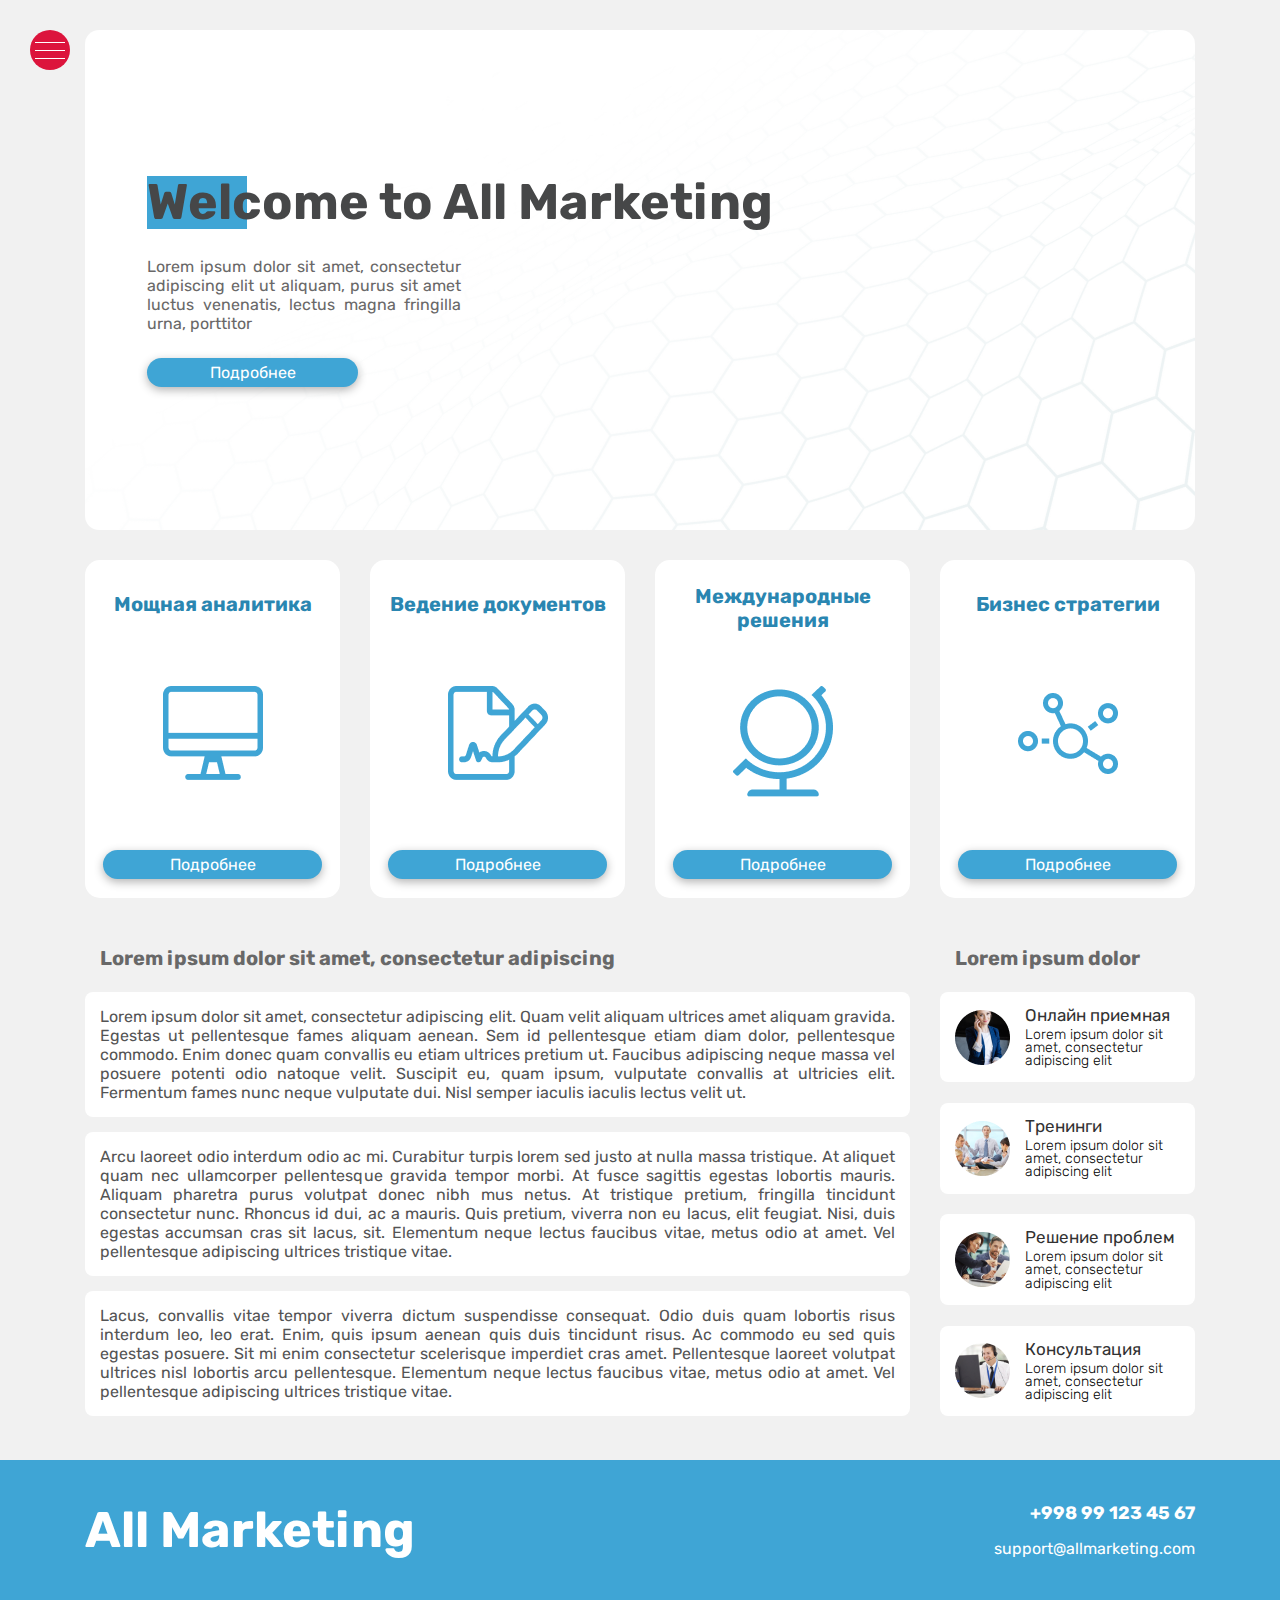
<file: index.html>
<!DOCTYPE html>
<html lang="en">

<head>
    <meta charset="UTF-8">
    <meta http-equiv="X-UA-Compatible" content="IE=edge">
    <meta name="viewport" content="width=device-width, initial-scale=1.0">
    <title>Blue marketing</title>
    <link rel="stylesheet" href="fontawesome/css/all.min.css">
    <link rel="stylesheet" href="styles/style.css">
</head>

<body>
    <header class="header">
        <input type="checkbox" id="check">
        <label for="check" class="btn">
           <span class="bars"></span>
        </label>
        <nav class="header__nav">
            <a href="#" class="logo">
                <img src="images/Лого.png" alt="">
            </a>
            <ul class="header__list">
                <li><a href="#" class="header__link"><i class="fal fa-newspaper"></i>Статьи</a></li>
                <li><a href="#" class="header__link"><i class="fal fa-book-open"></i>Услуги</a></li>
                <li><a href="#" class="header__link"><i class="fal fa-user-headset"></i>Поддержка</a></li>
                <li><a href="#" class="header__link"><i class="fal fa-address-book"></i>Контакты</a></li>
            </ul>
            <a href="#" class="ava">
                <img src="images/Ава.png" alt="">
            </a>
        </nav>
        <div class="container">
            <div class="header__content">
                <div class="header__text">
                    <h1 class="header__title">
                        <span>Welcome to All Marketing</span>
                    </h1>
                    <p class="header__descr">
                        Lorem ipsum dolor sit amet, consectetur adipiscing
                        elit ut aliquam, purus sit amet luctus
                        venenatis, lectus magna fringilla urna, porttitor
                    </p>
                    <a href="#" class="header__more">Подробнее</a>
                </div>
            </div>
        </div>
    </header>
    <main class="main">
        <div class="container">
            <div class="cards">
                <div class="cards__item">
                    <h3 class="cards__title">Мощная аналитика</h3>
                    <img src="images/Vector.png" alt="">
                    <a href="#" class="header__more">Подробнее</a>
                </div>
                <div class="cards__item">
                    <h3 class="cards__title">Ведение документов</h3>
                    <img src="images/Vector (1).png" alt="">
                    <a href="#" class="header__more">Подробнее</a>
                </div>
                <div class="cards__item">
                    <h3 class="cards__title">Международные решения</h3>
                    <img src="images/Vector (2).png" alt="">
                    <a href="#" class="header__more">Подробнее</a>
                </div>
                <div class="cards__item">
                    <h3 class="cards__title">Бизнес стратегии</h3>
                    <img src="images/Vector (3).png" alt="">
                    <a href="#" class="header__more">Подробнее</a>
                </div>
            </div>
            <div class="news">
                <div class="news__left">
                    <h3 class="news__title">Lorem ipsum dolor sit amet, consectetur adipiscing</h3>
                    <div class="news__block">
                        <p class="news__descr">
                            Lorem ipsum dolor sit amet, consectetur adipiscing elit. Quam velit aliquam ultrices amet
                            aliquam gravida. Egestas ut pellentesque fames aliquam aenean. Sem id pellentesque etiam
                            diam dolor, pellentesque commodo. Enim donec quam convallis eu etiam ultrices pretium ut.
                            Faucibus adipiscing neque massa vel posuere potenti odio natoque velit. Suscipit eu, quam
                            ipsum, vulputate convallis at ultricies elit. Fermentum fames nunc neque vulputate dui. Nisl
                            semper iaculis iaculis lectus velit ut.
                        </p>
                        <p class="news__descr">
                            Arcu laoreet odio interdum odio ac mi. Curabitur turpis lorem sed justo at nulla massa
                            tristique. At aliquet quam nec ullamcorper pellentesque gravida tempor morbi. At fusce
                            sagittis egestas lobortis mauris. Aliquam pharetra purus volutpat donec nibh mus netus. At
                            tristique pretium, fringilla tincidunt consectetur nunc. Rhoncus id dui, ac a mauris. Quis
                            pretium, viverra non eu lacus, elit feugiat. Nisi, duis egestas accumsan cras sit lacus,
                            sit. Elementum neque lectus faucibus vitae, metus odio at amet. Vel pellentesque adipiscing
                            ultrices tristique vitae.
                        </p>
                        <p class="news__descr">
                            Lacus, convallis vitae tempor viverra dictum suspendisse consequat. Odio duis quam lobortis
                            risus interdum leo, leo erat. Enim, quis ipsum aenean quis duis tincidunt risus. Ac commodo
                            eu sed quis egestas posuere. Sit mi enim consectetur scelerisque imperdiet cras amet.
                            Pellentesque laoreet volutpat ultrices nisl lobortis arcu pellentesque. Elementum neque
                            lectus faucibus vitae, metus odio at amet. Vel pellentesque adipiscing ultrices tristique
                            vitae.
                        </p>
                    </div>
                </div>
                <div class="news__right">
                    <h3 class="news__title">Lorem ipsum dolor </h3>
                    <div class="news__cards">
                        <div class="news__item">
                            <img src="images/card01.png" alt="">
                            <div class="news__elems">
                                <h4 class="news__elems-title">Онлайн приемная</h4>
                                <p class="news__elems-descr">
                                    Lorem ipsum dolor sit amet, consectetur adipiscing elit
                                </p>
                            </div>
                        </div>
                        <div class="news__item">
                            <img src="images/card02.png" alt="">
                            <div class="news__elems">
                                <h4 class="news__elems-title">Тренинги</h4>
                                <p class="news__elems-descr">
                                    Lorem ipsum dolor sit amet, consectetur adipiscing elit
                                </p>
                            </div>
                        </div>
                        <div class="news__item">
                            <img src="images/card03.png" alt="">
                            <div class="news__elems">
                                <h4 class="news__elems-title">Решение проблем</h4>
                                <p class="news__elems-descr">
                                    Lorem ipsum dolor sit amet, consectetur adipiscing elit
                                </p>
                            </div>
                        </div>
                        <div class="news__item">
                            <img src="images/card04.png" alt="">
                            <div class="news__elems">
                                <h4 class="news__elems-title">Консультация</h4>
                                <p class="news__elems-descr">
                                    Lorem ipsum dolor sit amet, consectetur adipiscing elit
                                </p>
                            </div>
                        </div>
                    </div>
                </div>
            </div>
        </div>
    </main>
    <footer class="footer">
        <div class="container">
            <div class="footer__content">
                <h3 class="footer__title">All Marketing</h3>
                <div class="footer__elems">
                    <a href="tel:+998991234567" class="footer__link">+998 99 123 45 67</a>
                    <a href="mailto:support@allmarketing.com" class="footer__link-se">support@allmarketing.com</a>
                </div>
            </div>
        </div>
    </footer>
</body>

</html>
</file>
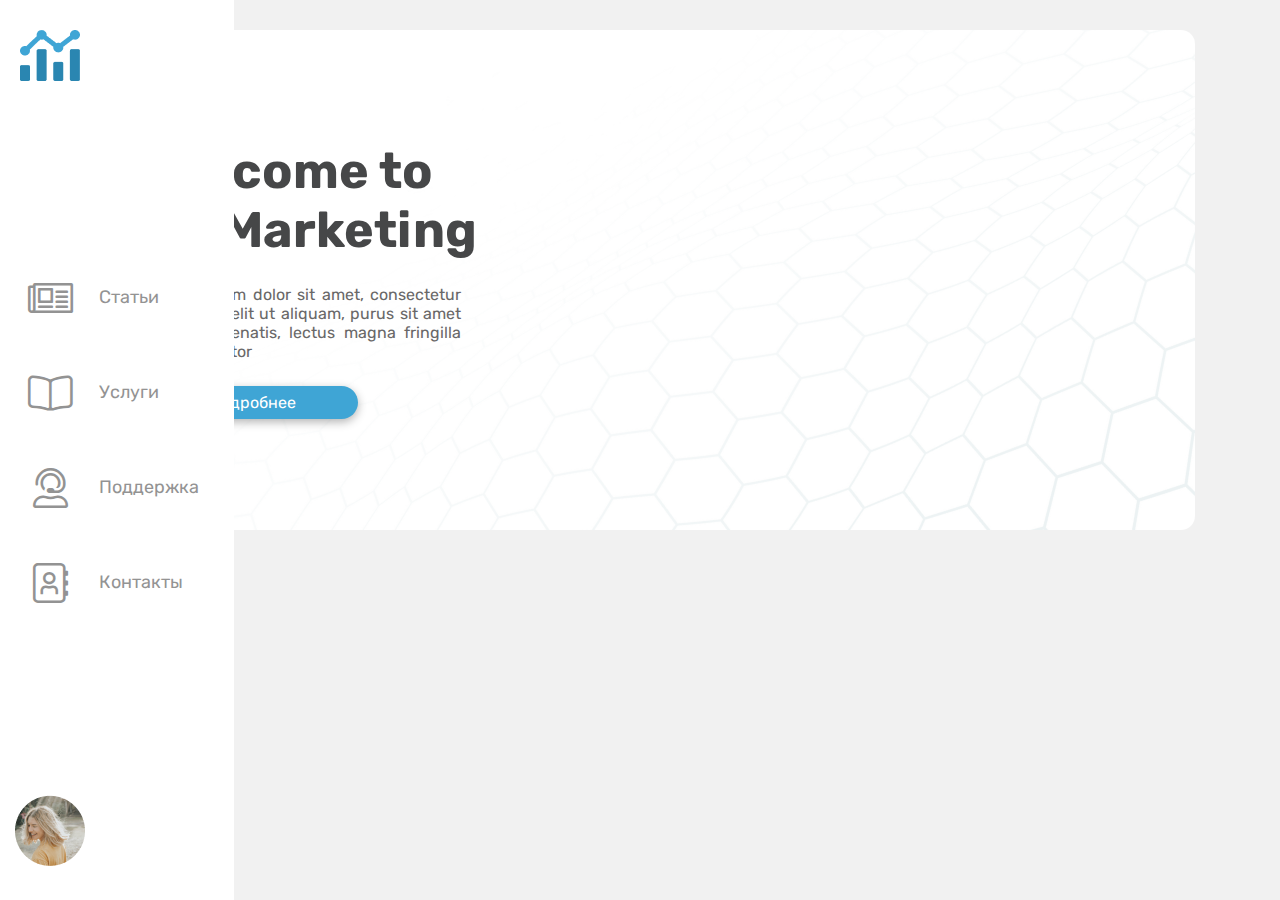
<file: marketing/index.html>
<!DOCTYPE html>
<html lang="en">

<head>
    <meta charset="UTF-8">
    <meta http-equiv="X-UA-Compatible" content="IE=edge">
    <meta name="viewport" content="width=device-width, initial-scale=1.0">
    <title>Blue marketing</title>
    <link rel="stylesheet" href="fontawesome/css/all.min.css">
    <link rel="stylesheet" href="styles/style.css">
</head>

<body>
    <header class="header">
        <nav class="header__nav">
            <a href="#" class="logo">
                <img src="images/Лого.png" alt="">
            </a>
            <ul class="header__list">
                <li><a href="#" class="header__link"><i class="fal fa-newspaper"></i>Статьи</a></li>
                <li><a href="#" class="header__link"><i class="fal fa-book-open"></i>Услуги</a></li>
                <li><a href="#" class="header__link"><i class="fal fa-user-headset"></i>Поддержка</a></li>
                <li><a href="#" class="header__link"><i class="fal fa-address-book"></i>Контакты</a></li>
            </ul>
            <a href="#" class="ava">
                <img src="images/Ава.png" alt="">
            </a>
        </nav>
        <div class="container">
            <div class="header__content">
                <div class="header__text">
                    <h1 class="header__title">
                        <span>Welcome to All Marketing</span>
                    </h1>
                    <p class="header__descr">
                        Lorem ipsum dolor sit amet, consectetur adipiscing
                        elit ut aliquam, purus sit amet luctus
                        venenatis, lectus magna fringilla urna, porttitor
                    </p>
                    <a href="#" class="header__more">Подробнее</a>
                </div>
            </div>
        </div>
    </header>
  
</body>

</html>
</file>
<file: styles/style.css>
@import 'fonts.css';
*{
    margin: 0;
    padding: 0;
    box-sizing: border-box;
    text-decoration: none;
    list-style: none;
    font-style: normal;
    font-family: 'Rubik', sans-serif;
}
.container{
    max-width: 1140px;
    width: 100%;
    margin: 0 auto;
    padding: 0 15px;
}

body{
    background: #f1f1f1;
}
.header__nav{
    position: fixed;
    left: 0;
    top: 0;
    width: 100px;
    height: 100%;
    background: #fff;
    padding: 30px 15px;
    display: flex;
    flex-direction: column;
    justify-content: space-between;
    z-index: 100;
    overflow: hidden;
    transition: 300ms linear;
}
.header__nav:hover{
    width: 234px;
}
.logo{
    display: block;
    margin-left: 5px;
    width: max-content;
}
.header__list{
    padding-left: 15px;
    width: max-content;
}
.header__link{
    display: flex;
    align-items: center;
    margin-bottom: 55px;
    font-size: 18px;
    line-height: 21px;
    color: #939393;
}
.header__link i{
    display: flex;
    justify-content: center;
    margin-right: 29px;
    font-size: 40px;
    width: 40px;
}
.header__list li:last-child .header__link{
    margin-bottom: 0;
}
.header__link:hover{
    color: #2a86b1;
}
.header__content{
    height: 500px;
    padding-left: 62px;
    margin: 30px 0;
    border-radius: 14px;
    background: url(../images/Фон.png) no-repeat center/cover, #fff;
    display: flex;
    align-items: center;
}
.header__text{
    min-width: 332px;
    width: 100%;
}
.header__title{
    font-size: 50px;
    line-height: 59px;
    color: #464748;
    position: relative;
    display: flex;
    align-items: center;
}
.header__title::before{
    content: '';
    display: block;
    position: absolute;
    width: 99.6px;
    height: 52.28px;
    background: #3FA5D5;
}
.header__title span{
    position: relative;
    z-index: 2;
}
.header__descr{
    font-size: 16px;
    line-height: 19px;
    color: #696868;
    margin: 25px 0;
    max-width: 314px;
    text-align: justify;
}
.header__more{
    display: block;
    color: #fff;
    font-size: 16px;
    line-height: 15px;
    max-width: 211px;
    width: 100%;
    text-align: center;
    padding: 7px 0;
    border-radius: 30px;
    background: #3FA5D5;
    box-shadow: 0px 3px 10px rgba(0, 0, 0, 0.3);
}
.cards{
    display: flex;
    justify-content: space-between;
    margin-bottom: 48px;
}
.cards__item{
    max-width: 255px;
    width: 100%;
    background: #fff;
    border-radius: 15px;
    display: flex;
    flex-direction: column;
    align-items: center;
    text-align: center;
    height: 338px;
    justify-content: space-between;
    padding: 32px 18px 19px;
}
.cards__item:nth-child(3){
    padding-top: 24px;
}
.cards__item .header__more{
    max-width: 219px;
}
.cards__title{
    color: #2a86b1;
    font-size: 20px;
    line-height: 24px;
}
.header__more:hover{
    background: #2a86b1;
}
.news{
    display: flex;
    justify-content: space-between;
    margin-bottom: 44px;
}
.news__left, .news__right{
    display: flex;
    flex-direction: column;
    width: 100%;
}
.news__left{
    max-width: 825px;
}
.news__right{
    max-width: 255px;
}
.news__title{
    color: #686868;
    font-size: 20px;
    line-height: 24px;
    margin-bottom: 22px;
    padding-left: 15px;
}
.news__descr{
    color: #545454;
    font-size: 16px;
    line-height: 19px;
    padding: 15px;
    background: #fff;
    margin-bottom: 15px;
    border-radius: 8px;
    text-align: justify;
}
.news__descr:last-child{
    margin-bottom: 0;
}
.news__item{
    display: flex;
    align-items: center;
    border-radius: 8px;
    margin-bottom: 15px;
    padding: 15px;
    background: #fff;
}
.news__item:last-child{
    margin-bottom: 0;
}
.news__elems{
    margin-left: 15px;
}
.news__elems-title{
    color: #323232;
    font-size: 17px;
    line-height: 94.5%;
    margin-bottom: 5px;
    font-weight: normal;
}
.news__elems-descr{
    font-size: 14px;
    line-height: 94.5%;
    font-weight: 300;
}
.news__cards{
    flex-grow: 1;
    display: flex;
    flex-direction: column;
    justify-content: space-between;
}
.footer{
    background: #3FA5D5;
    padding: 40px 0;
}
.footer__content{
    display: flex;
    align-items: center;
    justify-content: space-between;
}
.footer__title{
    color: #fff;
    font-size: 50px;
}
.footer__link{
    display: block;
    margin-bottom: 15px;
    font-size: 18px;
    line-height: 21px;
    color: #fff;
    font-weight: bold;
    text-align: right;
}
.footer__link-se{
    font-size: 16px;
    line-height: 19px;
    color: #fff;
}

#check{
    display: none;
}
.btn{
    width: 40px;
    height: 40px;
    background: crimson;
    border-radius: 50%;
    position: fixed;
    top: 30px;
    left: 30px;
    display: none;
    align-items: center;
    justify-content: center;
    z-index: 200;
    transition: 400ms linear;
    cursor: pointer;
}
.bars{
    display: block;
    width: 30px;
    height: 1px;
    background: #fff;
    position: relative;
}
.bars::before, .bars::after{
    content: '';
    display: block;
    width: 100%;
    height: 1px;
    position: absolute;
    background: #fff;
    top: -8px;
    transition: 400ms linear;
}
.bars::after{
    top: 8px;
}
#check:checked ~ .btn{
    left: 240px;
}
#check:checked ~ .header__nav{
    left: 0;
}
#check:checked ~ .btn .bars{
    background: transparent;
}
#check:checked ~ .btn .bars::before{
    top: 0;
    transform: rotate(-45deg);
}
#check:checked ~ .btn .bars::after{
    top: 0;
    transform: rotate(45deg);
}

@media(max-width: 1350px) {
    .header__nav{
        width: 234px;
        left: -234px;
    }
    .btn{
        display: flex;
    }
}

@media(max-width: 1140px) {
    .cards{
        display: grid;
        grid-template-columns: repeat(2, minmax(220px, 255px));
        justify-content: center;
        gap: 30px;
    }
    .news{
        flex-direction: column;
        align-items: center;
    }
    .news__left{
        margin-bottom: 50px;
    }
}
@media(max-width: 580px) {
    .footer__content{
        flex-direction: column;
        align-items: center;
        text-align: center;
    }
    .footer__title, .header__title{
        font-size: 36px;
        line-height: 40px;
    }
    .footer__link{
        text-align: center;
    }
    .footer__elems{
        margin-top: 30px;
    }
    .cards{
        grid-template-columns: minmax(220px, 255px);
    }
    .header__title::before{
        display: none;
    }
    .header__content{
        padding: 0 15px;
    }
}
</file>
<file: marketing/styles/style.css>
@import 'fonts.css';
*{
    margin: 0;
    padding: 0;
    box-sizing: border-box;
    text-decoration: none;
    list-style: none;
    font-style: normal;
    font-family: 'Rubik', sans-serif;
}
.container{
    max-width: 1140px;
    width: 100%;
    margin: 0 auto;
    padding: 0 15px;
}

body{
    background: #f1f1f1;
}
.header__nav{
    position: fixed;
    left: 0;
    top: 0;
    width: 100px;
    height: 100%;
    background: #fff;
    padding: 30px 15px;
    display: flex;
    flex-direction: column;
    justify-content: space-between;
    z-index: 100;
    overflow: hidden;
    transition: 300ms linear;
}
.header__nav:hover{
    width: 234px;
}
.logo{
    display: block;
    margin-left: 5px;
    width: max-content;
}
.header__list{
    padding-left: 15px;
    width: max-content;
}
.header__link{
    display: flex;
    align-items: center;
    margin-bottom: 55px;
    font-size: 18px;
    line-height: 21px;
    color: #939393;
}
.header__link i{
    display: flex;
    justify-content: center;
    margin-right: 29px;
    font-size: 40px;
    width: 40px;
}

.header__list li:last-child .header__link{
    margin-bottom: 0;
}
.header__link:hover{
    color: #2a86b1;
}

.header__content{
    height: 500px;
    padding-left: 62px;
    margin: 30px 0;
    border-radius: 14px;
    background: url(../images/Фон.png) no-repeat center/cover, #fff;
    display: flex;
    align-items: center;
}
.header__text{
    max-width: 332px;
    width: 100%;
}
.header__title{
    font-size: 50px;
    line-height: 59px;
    color: #464748;
}

.header__descr{
    font-size: 16px;
    line-height: 19px;
    color: #696868;
    margin: 25px 0;
    max-width: 314px;
    text-align: justify;
}
.header__more{
    display: block;
    color: #fff;
    font-size: 16px;
    line-height: 19px;
    max-width: 211px;
    width: 100%;
    text-align: center;
    padding: 7px 0;
    border-radius: 30px;
    background: #3fa5d5;
    box-shadow: 0px 3px 10px rgba(0, 0, 0, 0.3);
}
</file>
